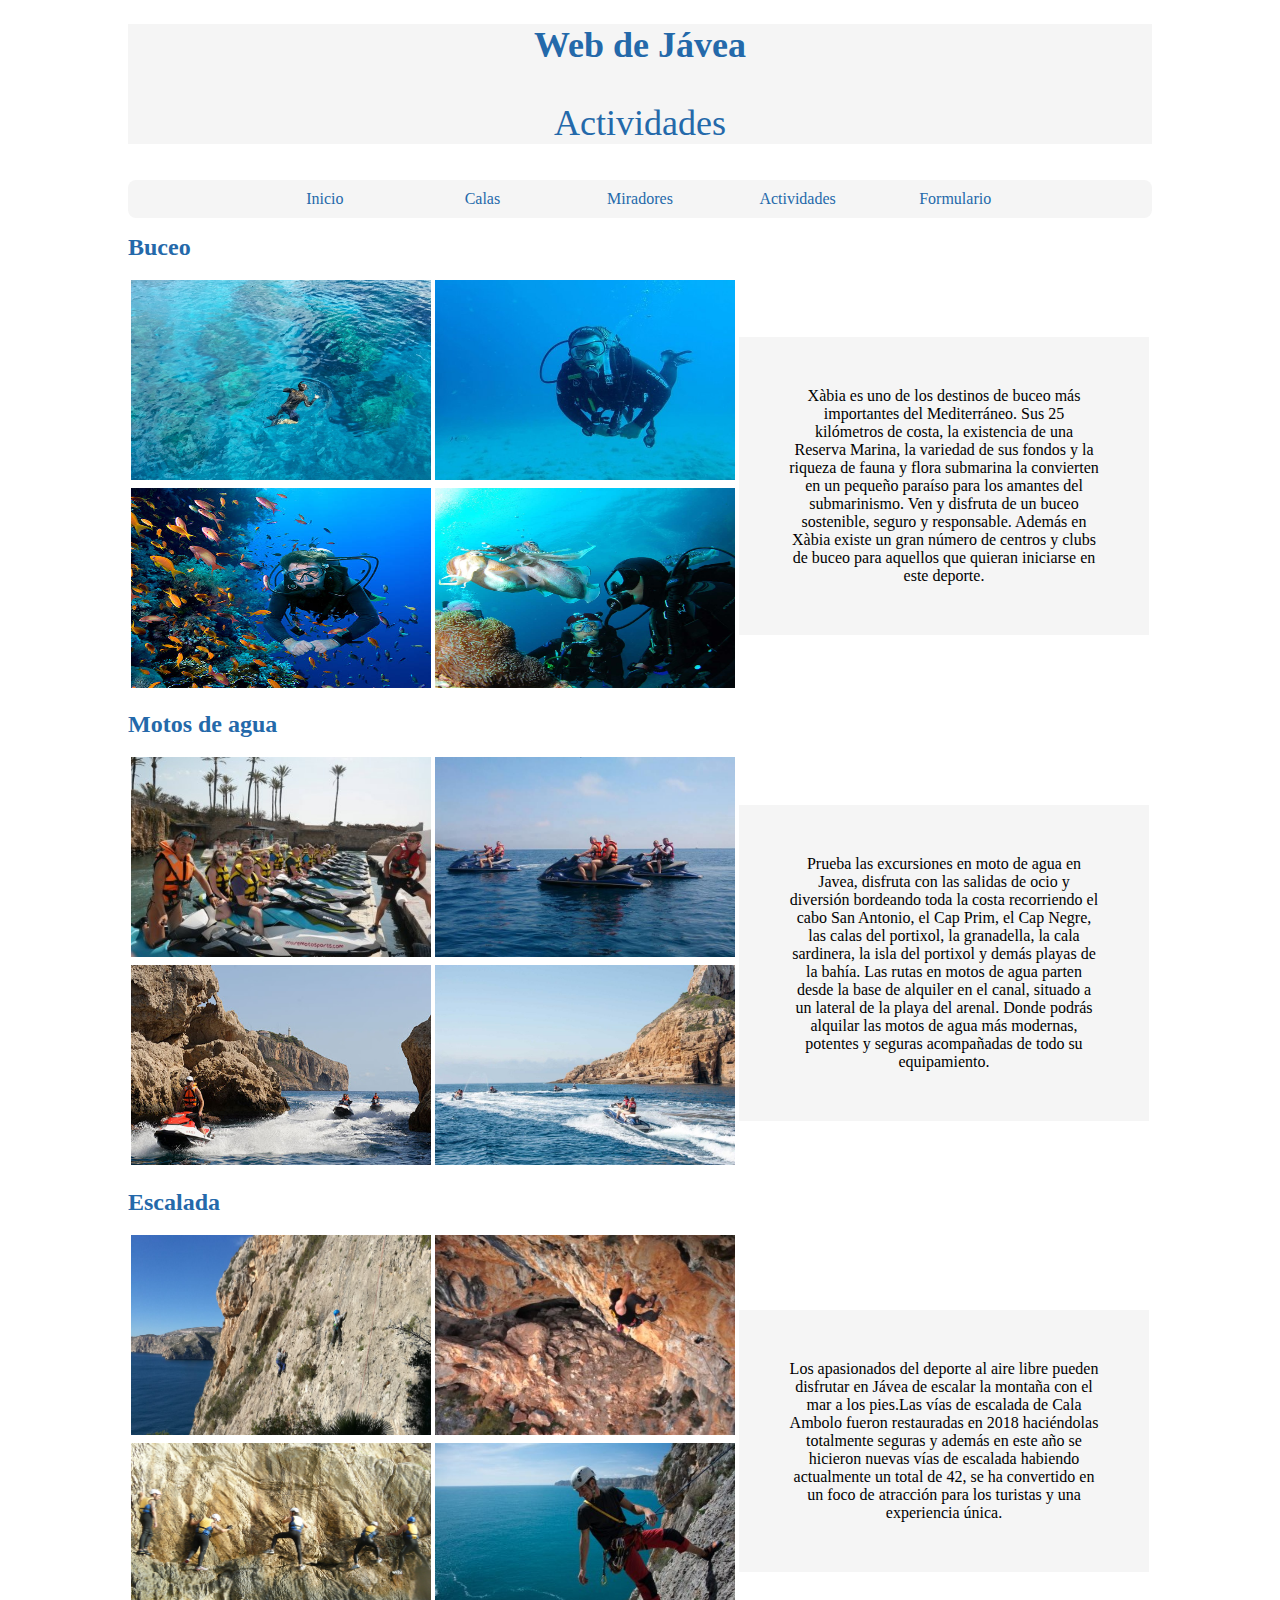
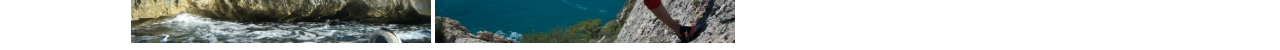
<file: actividades.html>
<!DOCTYPE html>
<html lang="es">
    <head>
        <meta charset="UTF-8"/>
        <meta name="viewport" content="width=device-width, initial-scale=1.0">
        <title>Javea</title>
        <link rel = "stylesheet" href="css/estilo.css"> <!-- Enlace con la hoja de estilo.css-->
    </head>
    <body class="fondo">
        <section class="cabecera">
            <h1>Web de Jávea</h1>
            <p class="name">Actividades</p>
        </section>
        <header>
            <nav class="menu">
                <a href="index.html">Inicio</a>
                <a href="calas.html">Calas</a>
                <a href="miradores.html">Miradores</a>
                <a href="actividades.html">Actividades</a>
                <a href="formulario.html">Formulario</a>
            </nav>
        </header>
        <section>
            <h1>Buceo</h1>
            <table class="princi">
                <tr>
                  <td> <img src="./img/buceo1.png" alt="fotoactiv"  width="300" height="200"/></td>
                  <td> <img src="./img/buceo2.jpg" alt="fotoactiv"  width="300" height="200"/></td>
                  <td rowspan=2>
                      <p class="buceo">
                        Xàbia es uno de los destinos de buceo más importantes del Mediterráneo. Sus 25 kilómetros de costa, la existencia de una Reserva Marina, la variedad de sus fondos y la riqueza de fauna y flora submarina la convierten en un pequeño paraíso para los amantes del submarinismo. Ven y disfruta de un buceo sostenible, seguro y responsable. Además en Xàbia existe un gran número de centros y clubs de buceo para aquellos que quieran iniciarse en este deporte.

                      </p>
                  </td>
                </tr>
                <tr>
                  <td> <img src="./img/buceo3.jpg" alt="fotoactiv"  width="300" height="200"/></td>
                  <td> <img src="./img/buceo4.jpg" alt="fotoactiv"  width="300" height="200"/> </td>
                </tr>
              </table>
        </section>

        <section>
            <h1>Motos de agua</h1>
            <table class="princi">
                <tr>
                  <td> <img src="./img/motos1.jpg" alt="fotoactiv"  width="300" height="200"/></td>
                  <td> <img src="./img/motos2.jpeg" alt="fotoactiv"  width="300" height="200"/></td>
                  <td rowspan=2>
                      <p class="buceo">
                        Prueba las excursiones en moto de agua en Javea, disfruta con las salidas de ocio y diversión bordeando toda la costa recorriendo el cabo San Antonio, el Cap Prim, el Cap Negre, las calas del portixol, la granadella, la cala sardinera, la isla del portixol y demás playas de la bahía. Las rutas en motos de agua parten desde la base de alquiler en el canal, situado a un lateral de la playa del arenal. Donde podrás alquilar las motos de agua más modernas, potentes y seguras acompañadas de todo su equipamiento.
                      </p>
                  </td>
                </tr>
                <tr>
                  <td> <img src="./img/motos3.jpg" alt="fotoactiv"  width="300" height="200"/></td>
                  <td> <img src="./img/motos4.jpg" alt="fotoactiv"  width="300" height="200"/> </td>
                </tr>
              </table>
        </section>
        
        <section>
            <h1>Escalada</h1>
            <table class="princi">
                <tr>
                  <td> <img src="./img/escalada1.jpg" alt="fotoactiv"  width="300" height="200"/></td>
                  <td> <img src="./img/escalada3.jpg" alt="fotoactiv"  width="300" height="200"/></td>
                  <td rowspan=2>
                      <p class="buceo">
                        Los apasionados del deporte al aire libre pueden disfrutar en Jávea de escalar la montaña con el mar a los pies.Las vías de escalada de Cala Ambolo fueron restauradas en 2018 haciéndolas totalmente seguras y además en este año se hicieron nuevas vías de escalada habiendo actualmente un total de 42, se ha convertido en un foco de atracción para los turistas y una experiencia única.
                      </p>
                  </td>
                </tr>
                <tr>
                  <td> <img src="./img/escalada4.jpg" alt="fotoactiv"  width="300" height="200"/></td>
                  <td> <img src="./img/escalada2.jpg" alt="fotoactiv"  width="300" height="200"/> </td>
                </tr>
              </table>
        </section>
    </body>
</file>
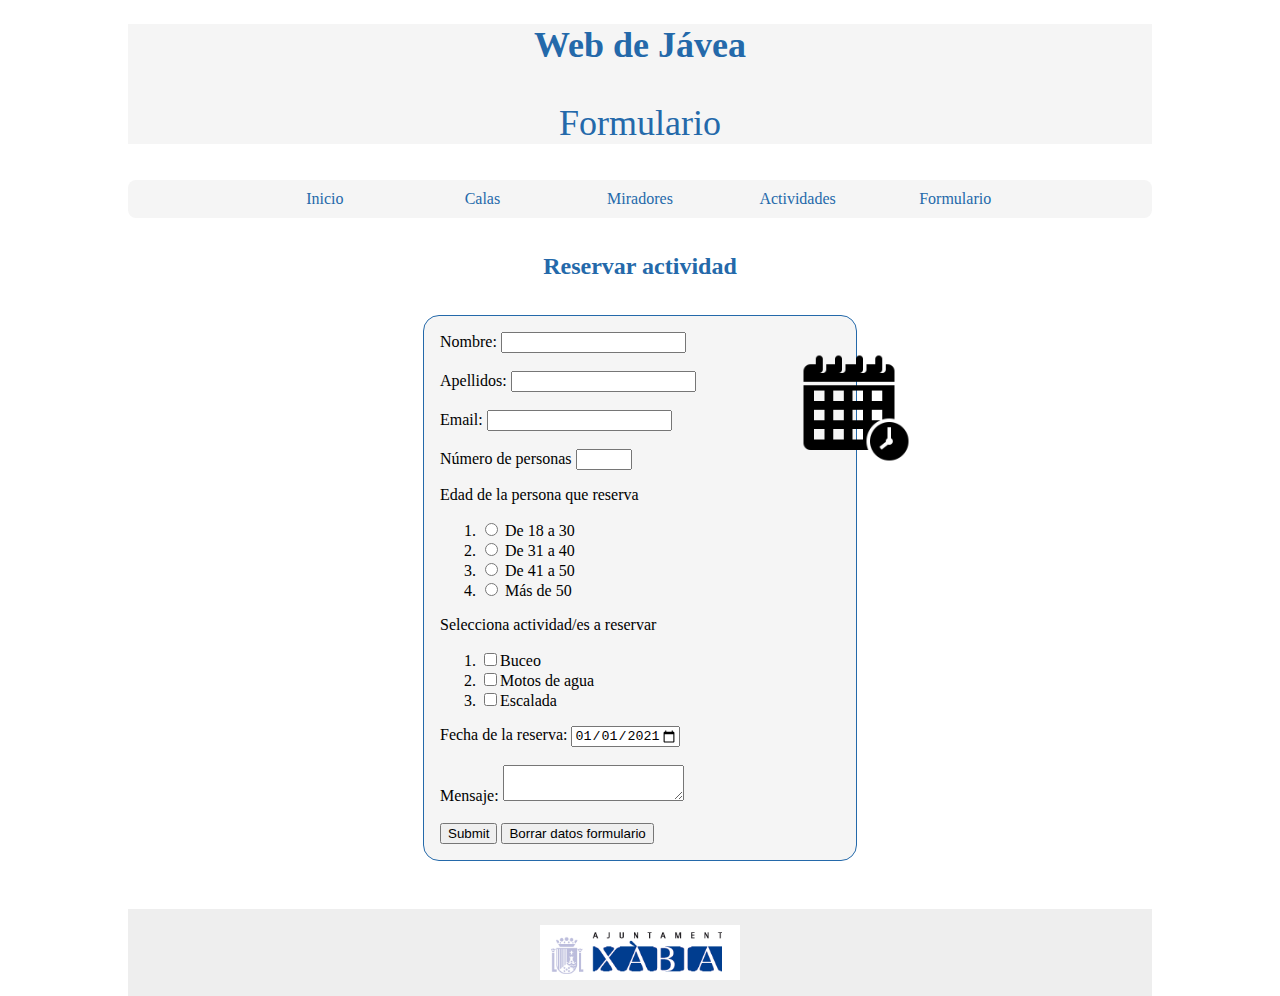
<file: formulario.html>
<!DOCTYPE html>
<html lang="es">
    <head>
        <meta charset="UTF-8"/>
        <meta name="viewport" content="width=device-width, initial-scale=1.0">
        <title>Javea</title>
        <link rel = "stylesheet" href="css/estilo.css"> <!-- Enlace con la hoja de estilo.css-->
    </head>
    <body class="fondo">
        <section class="cabecera">
            <h1>Web de Jávea</h1>
            <p class="name">Formulario</p>
        </section>
        <header>
            <nav class="menu">
                <a href="index.html">Inicio</a>
                <a href="calas.html">Calas</a>
                <a href="miradores.html">Miradores</a>
                <a href="actividades.html">Actividades</a>
                <a href="formulario.html">Formulario</a>
            </nav>
        </header>
        <section>
            <h1 class="reservar">Reservar actividad</h1>
        </section>
        <div class="formulario">
            <form >
                <div>
                    <label for="nombre">Nombre: </label>
                    <input type="text" id="nombre">
                </div>
                <br>
                <div>
                    <label for="apellidos">Apellidos: </label>
                    <input type="text" id="apellidos">
                </div>
                <br>
                <div>
                    <label for="email">Email: </label>
                    <input type="text" id="email">
                </div>
                <br>
                <div>
                    <label> Número de personas 
                        <input type="number" name="personas" min="1" max="10">
                 </label>
                </div>

                <div>
                    <p>Edad de la persona que reserva</p>
                    <ol>
                        <li><input type="radio" name="edad" value="18_30"> De 18 a 30</li>
                        <li><input type="radio" name="edad" value="31_40"> De 31 a 40</li>
                        <li><input type="radio" name="edad" value="41_50"> De 41 a 50</li>
                        <li><input type="radio" name="edad" value="mas50"> Más de 50</li>
                    </ol>
                </div>

                <div>
                    <p>Selecciona actividad/es a reservar</p>
                        <ol>
                            <li><input type="checkbox" name="actividad" value="Buceo">Buceo</li>
                            <li><input type="checkbox" name="actividad" value="Motos de agua">Motos de agua</li>
                            <li><input type="checkbox" name="actividad" value="Escalada">Escalada</li>
                        </ol>
                </div>

                <div>
                    <label for="fecha">Fecha de la reserva:</label>
                    <input type="date" id="fecha" name="fecha_reserva"
                    value="2021-01-01"
                    min="2021-01-01" max="2021-12-31">
                </div>
                <br>
                <div>
                    <label for="mensaje">Mensaje:</label>
                    <textarea id="mensaje"></textarea>
                </div>
                <br>
                <div>
                    <input type="submit"> <input type="reset" value="Borrar datos formulario">
                </div>
                <img src="./img/reserva.png" alt="Pie de página" class="imagenFormulario">
            </form >
        </div>
        <footer>
            <img src="./img/ayuntamiento.png" alt="Pie de página">
        </footer>
    </body>
</file>
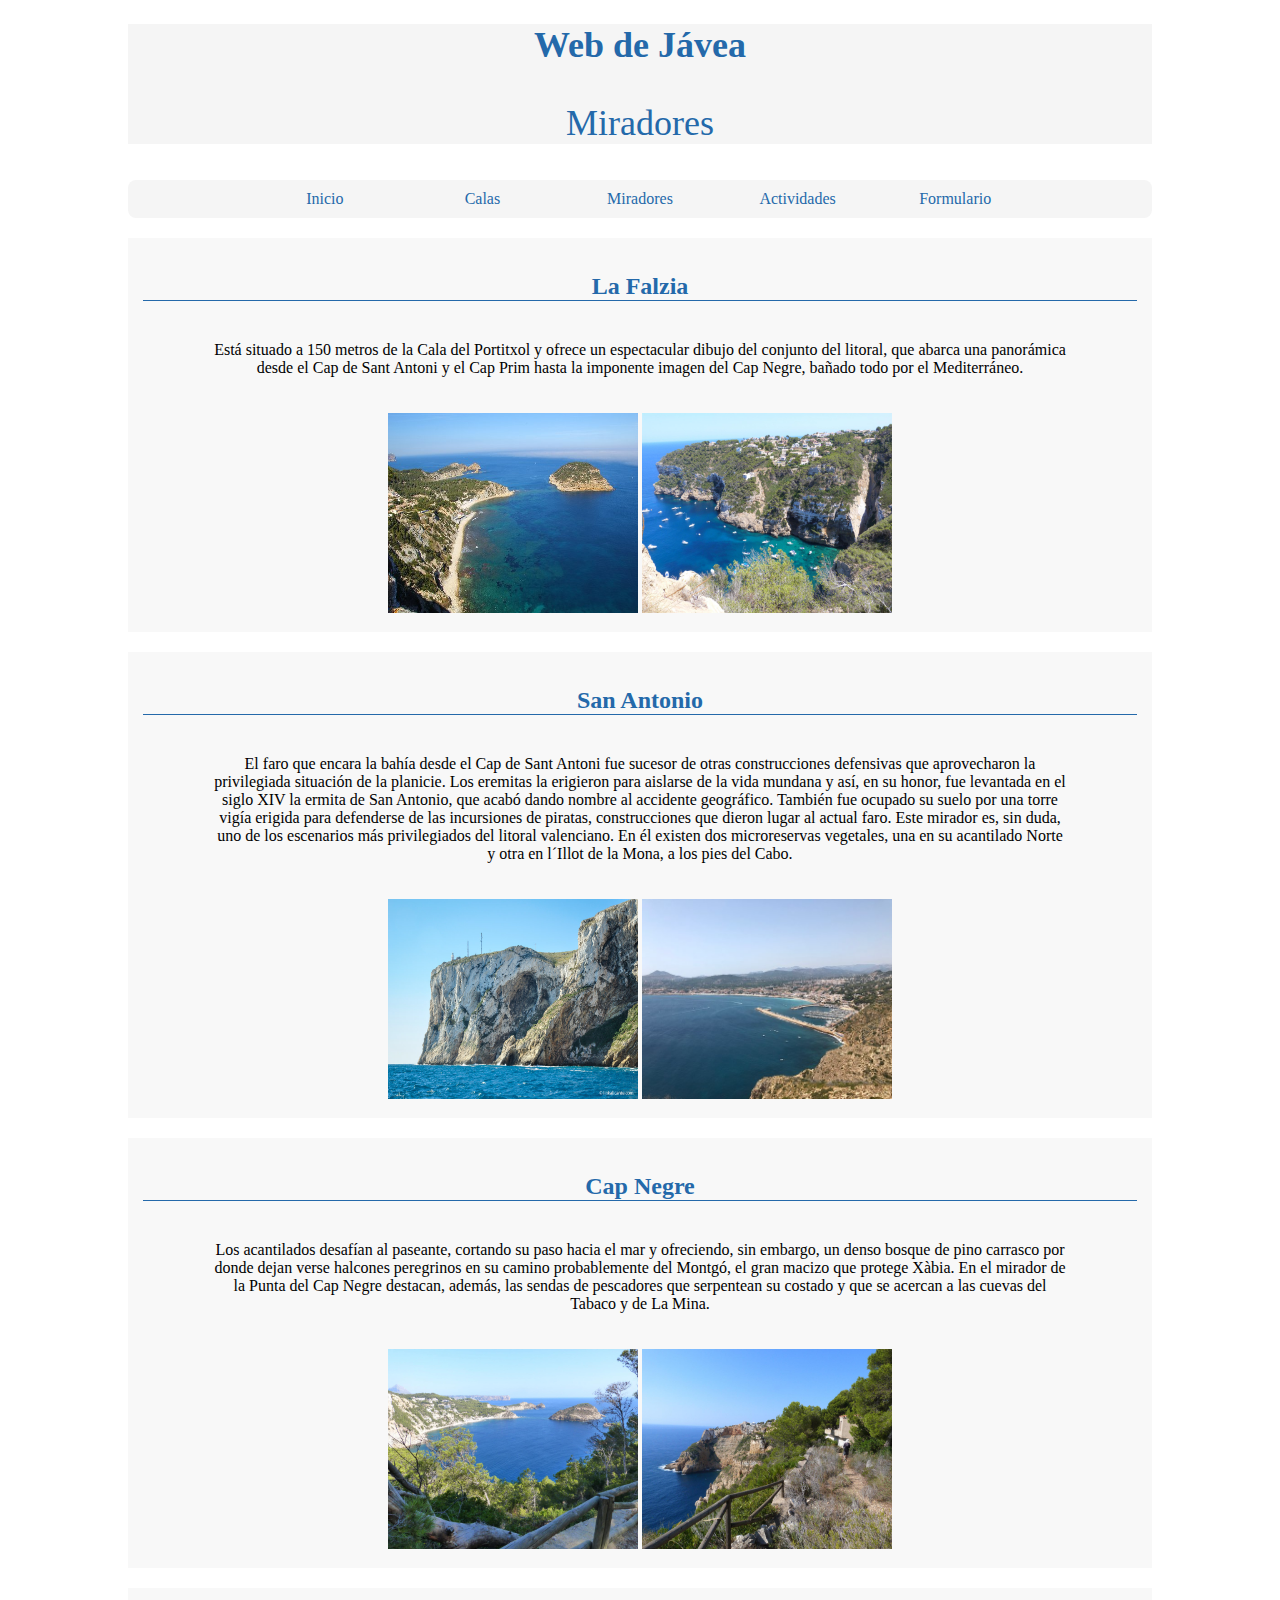
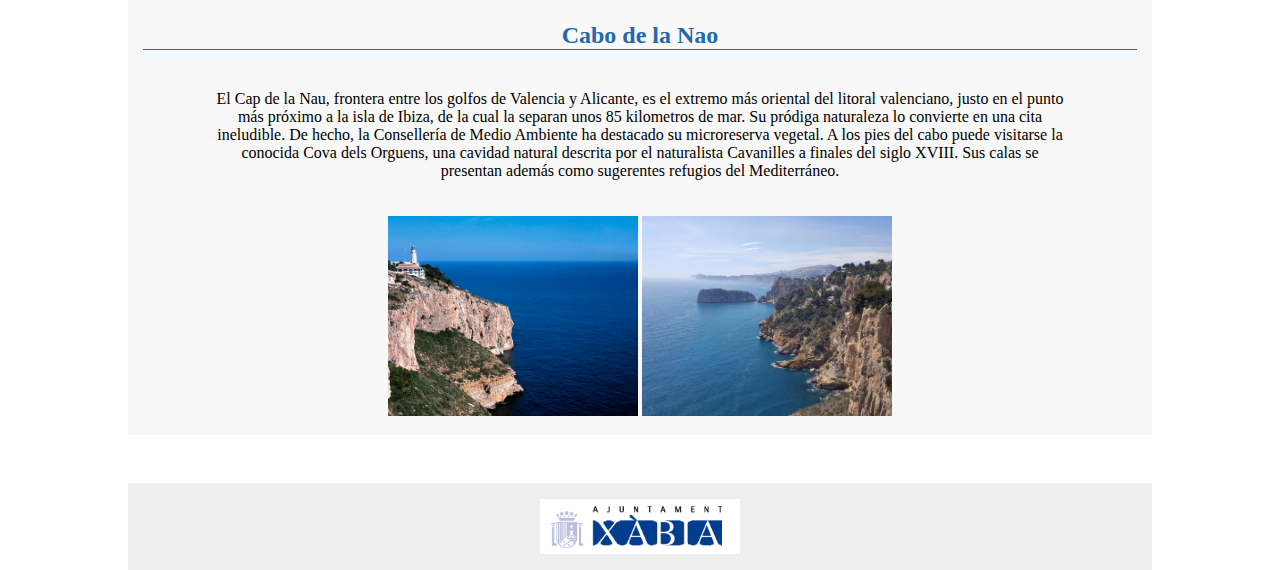
<file: miradores.html>
<!DOCTYPE html>
<html lang="es">
    <head>
        <meta charset="UTF-8"/>
        <meta name="viewport" content="width=device-width, initial-scale=1.0">
        <title>Javea</title>
        <link rel = "stylesheet" href="css/estilo.css"> <!-- Enlace con la hoja de estilo.css-->
    </head>
    <body class="fondo">
        <section class="cabecera">
            <h1>Web de Jávea</h1>
            <p class="name">Miradores</p>
        </section>
        <header>
            <nav class="menu">
                <a href="index.html">Inicio</a>
                <a href="calas.html">Calas</a>
                <a href="miradores.html">Miradores</a>
                <a href="actividades.html">Actividades</a>
                <a href="formulario.html">Formulario</a>
            </nav>
        </header>
        <section class="recuadro">
            <h2 class="color">
                La Falzia
            </h2>
            <p class="textoscalas">Está situado a 150 metros de la Cala del Portitxol y ofrece un espectacular dibujo del conjunto del litoral, que abarca una panorámica desde el Cap de Sant Antoni y el Cap Prim hasta la imponente imagen del Cap Negre, bañado todo por el Mediterráneo.</p>
            <a><img src="./img/falzia1.jpg" width="250" height="200" alt="falzia1" /></a>
            <a><img src="./img/falzia2.jpg" width="250" height="200" alt="falzia2" /></a>
        </section>
        <section class="recuadro">
            <h2 class="color">
                San Antonio
            </h2>
            <p class="textoscalas">El faro que encara la bahía desde el Cap de Sant Antoni fue sucesor de otras construcciones defensivas que aprovecharon la privilegiada situación de la planicie. Los eremitas la erigieron para aislarse de la vida mundana y así, en su honor, fue levantada en el siglo XIV la ermita de San Antonio, que acabó dando nombre al accidente geográfico. También fue ocupado su suelo por una torre vigía erigida para defenderse de las incursiones de piratas, construcciones que dieron lugar al actual faro. Este mirador es, sin duda, uno de los escenarios más privilegiados del litoral valenciano. En él existen dos microreservas vegetales, una en su acantilado Norte y otra en l´Illot de la Mona, a los pies del Cabo.
            </p>
            <a><img src="./img/antonio1.jpg" width="250" height="200" alt="antonio1" /></a>
            <a><img src="./img/antonio2.jpg" width="250" height="200" alt="antonio2" /></a>
        </section>
        <section class="recuadro">
            <h2 class="color">
                Cap Negre
            </h2>
            <p class="textoscalas">Los acantilados desafían al paseante, cortando su paso hacia el mar y ofreciendo, sin embargo, un denso bosque de pino carrasco por donde dejan verse halcones peregrinos en su camino probablemente del Montgó, el gran macizo que protege Xàbia. En el mirador de la Punta del Cap Negre destacan, además, las sendas de pescadores que serpentean su costado y que se acercan a las cuevas del Tabaco y de La Mina.</p>
            <a><img src="./img/negre1.jpg" width="250" height="200" alt="negre1" /></a>
            <a><img src="./img/negre2.jpg" width="250" height="200" alt="negre2" /></a>
        </section>
        <section class="recuadro">
            <h2 class="color">
                Cabo de la Nao
            </h2>
            <p class="textoscalas">El Cap de la Nau, frontera entre los golfos de Valencia y Alicante, es el extremo más oriental del litoral valenciano, justo en el punto más próximo a la isla de Ibiza, de la cual la separan unos 85 kilometros de mar. Su pródiga naturaleza lo convierte en una cita ineludible. De hecho, la Consellería de Medio Ambiente ha destacado su microreserva vegetal. A los pies del cabo puede visitarse la conocida Cova dels Orguens, una cavidad natural descrita por el naturalista Cavanilles a finales del siglo XVIII. Sus calas se presentan además como sugerentes refugios del Mediterráneo.</p>
            <a><img src="./img/nao1.jpg" width="250" height="200" alt="nao1" /></a>
            <a><img src="./img/nao2.jpg" width="250" height="200" alt="nao2" /></a>
        </section>
        <footer>
            <img src="./img/ayuntamiento.png" alt="Pie de página">
        </footer>
    </body>
</file>
<file: css/estilo.css>
.fondo{
    background-color: white;
}

.cabecera {
    color: rgb(36, 105, 170);
    margin: 20px 0;
    font-size: 1.5em;
    background-color: whitesmoke;
    text-align: center;
}
.cabecera img{
    position: relative;
    width: 100%;
}

.name {
    font-size: 1.5em;
}

.menu {
    background: whitesmoke;
    text-align:center;
    position: relative;
    overflow: hidden; 
    width: 100%; 
    margin: 10px auto 10px;
    border-radius: 8px; 
}
.menu a {
    display: inline-block;
    width: 15%; 
    box-sizing: border-box;
    padding: 10px 5px;
    color: rgb(36, 105, 170);
    text-decoration: none;
}  
body {
    max-width: 1024px; /*tamaño máximo del texto*/
    margin: 0 auto;/*centrar*/
}

/*Titulo información*/
h2 {
    color: rgb(36, 105, 170);
    border-bottom: 1px solid rgb(36, 105, 170); /*borde inferior (como subrayando todo el ancho)*/
}

/*Titulos pueblo, puerto*/
h3 {
    color: rgb(36, 105, 170);
}
.pueblo{
    margin-left: 1em;
    float: right; /*Elemento flotado*/ 
    width: 60%;
}

.imagenpueblo{
    position: relative;
    width: 300px;
    
}

.tabla{
    background-color:rgb(36, 105, 170);
    position: relative; 
    
}
.tabla tr{
    background-color: white;
}
.tabla td, th{
    text-align: center;
    padding: 0.4em;
}
footer {
    background-color: #EEEEEE;
    margin-top: 3em;
}
footer img {
    display: block;
    width: 200px;
    margin: 0 auto;
    padding: 1em;
}

/*PÁGINA CALAS*/
h1 {
    color: rgb(36, 105, 170);
    font-size: 1.5em;
}
.princi{
    text-align: center;
    margin: 0 auto;
    width: auto;
}
.textoscalas{
    padding: 20px 70px;
}

/*PÁGINA MIRADORES*/
.recuadro {
    background-color: rgb(248, 248, 248);
    margin: 20px 0;
    padding: 15px;
    text-align: center;
}
.color{
    color: rgb(36, 105, 170);
}

/*PÁGINA FORMULARIO*/
.reservar{
    margin: 20px 0;
    padding: 15px;
    text-align: center;
}
.formulario {
    background-color: whitesmoke;
    margin: 0 auto;
    width: 400px;
    padding: 1em;
    border: 1px solid rgb(36, 105, 170);
    border-radius: 1em;
}

/*PÁGINA ACTIVIDADES*/

.buceo{
    background-color: whitesmoke;
    padding: 50px;
    text-align: center;
}

.imagenFormulario{ /*Posicionamiento absoluto*/
    position: absolute;
    width: 7em;
    top: 22em;
    left: 50em;

}
</file>
